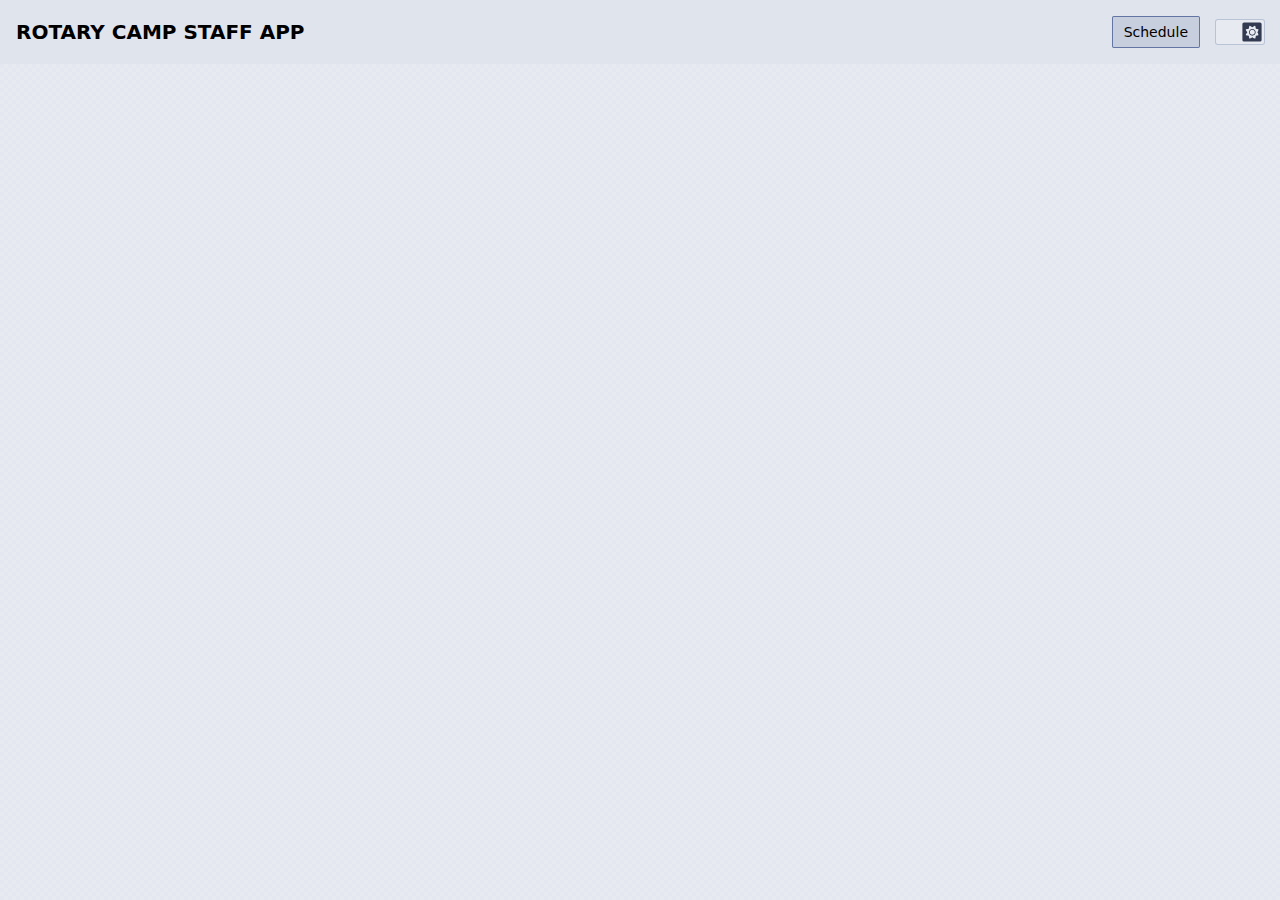
<file: index.html>
<!DOCTYPE html>
<html lang="en" class="dark">
	<head>
		<meta charset="utf-8" />
		<link rel="icon" href="./favicon.png" />
		<meta name="viewport" content="width=device-width" />
		
		<link href="./_app/immutable/assets/0.1T6KdQ0Q.css" rel="stylesheet">
		<link href="./_app/immutable/assets/ProgressBar.Cirlo5Z8.css" rel="stylesheet">
		<link rel="modulepreload" href="./_app/immutable/entry/start.pdQfcdL1.js">
		<link rel="modulepreload" href="./_app/immutable/chunks/entry.CZhhvCtE.js">
		<link rel="modulepreload" href="./_app/immutable/chunks/scheduler.BeDnjf_d.js">
		<link rel="modulepreload" href="./_app/immutable/chunks/index.CerBvGJL.js">
		<link rel="modulepreload" href="./_app/immutable/entry/app.DRtqNPu5.js">
		<link rel="modulepreload" href="./_app/immutable/chunks/index.B59WsEo6.js">
		<link rel="modulepreload" href="./_app/immutable/nodes/0.ZxxBocr2.js">
		<link rel="modulepreload" href="./_app/immutable/chunks/ProgressBar.svelte_svelte_type_style_lang.DkUisGj5.js">
		<link rel="modulepreload" href="./_app/immutable/nodes/2.DjD6LY6z.js"><!-- HEAD_svelte-gewkj4_START --><!-- HTML_TAG_START --><script nonce="%sveltekit.nonce%">(function setInitialClassState() {
  const elemHtmlClasses = document.documentElement.classList;
  const condLocalStorageUserPrefs = localStorage.getItem("modeUserPrefers") === "false";
  const condLocalStorageUserPrefsExists = !("modeUserPrefers" in localStorage);
  const condMatchMedia = window.matchMedia("(prefers-color-scheme: dark)").matches;
  if (condLocalStorageUserPrefs || condLocalStorageUserPrefsExists && condMatchMedia) {
    elemHtmlClasses.add("dark");
  } else {
    elemHtmlClasses.remove("dark");
  }
})();</script><!-- HTML_TAG_END --><!-- HEAD_svelte-gewkj4_END -->
	</head>
	<body data-sveltekit-preload-data="hover" data-theme="hamlindigo">
		<div style="display: contents" class="h-full overflow-hidden">     <div id="appShell" class="w-full h-full flex flex-col overflow-hidden " data-testid="app-shell"> <header id="shell-header" class="flex-none z-10"> <div class="app-bar flex flex-col bg-surface-100-800-token  space-y-4 p-4  " data-testid="app-bar" role="toolbar" aria-label="" aria-labelledby=""> <div class="app-bar-row-main grid items-center grid-cols-[auto_1fr_auto] gap-4 "> <div class="app-bar-slot-lead flex-none flex justify-between items-center "><strong class="text-xl uppercase">Rotary Camp Staff App</strong></div>  <div class="app-bar-slot-default flex-auto "></div>  <div class="app-bar-slot-trail flex-none flex items-center space-x-4 "> <a class="btn btn-sm variant-ghost-surface" href="/schedule" rel="noreferrer" data-svelte-h="svelte-v0nomi">Schedule</a>  <div class="lightswitch-track cursor-pointer transition-all duration-[200ms] w-12 h-6 ring-[1px] ring-surface-500/30 rounded-token bg-surface-900 " role="switch" aria-label="Light Switch" aria-checked="false" title="Toggle light or dark mode." tabindex="0"> <div class="lightswitch-thumb aspect-square scale-[0.8] flex justify-center items-center transition-all duration-[200ms] h-6 rounded-token bg-surface-50 "> <svg class="lightswitch-icon w-[70%] aspect-square fill-surface-900" xmlns="http://www.w3.org/2000/svg" viewBox="0 0 512 512"><path d="M223.5 32C100 32 0 132.3 0 256S100 480 223.5 480c60.6 0 115.5-24.2 155.8-63.4c5-4.9 6.3-12.5 3.1-18.7s-10.1-9.7-17-8.5c-9.8 1.7-19.8 2.6-30.1 2.6c-96.9 0-175.5-78.8-175.5-176c0-65.8 36-123.1 89.3-153.3c6.1-3.5 9.2-10.5 7.7-17.3s-7.3-11.9-14.3-12.5c-6.3-.5-12.6-.8-19-.8z"></path></svg></div></div> </div></div>  </div> </header>  <div class="flex-auto w-full h-full flex overflow-hidden">   <div id="page" class=" flex-1 overflow-x-hidden flex flex-col" style="scrollbar-gutter: auto;">   <main id="page-content" class="flex-auto ">   </main>  </div>  </div>  </div> 
			
			<script>
				{
					__sveltekit_163162m = {
						base: new URL(".", location).pathname.slice(0, -1)
					};

					const element = document.currentScript.parentElement;

					const data = [null,null];

					Promise.all([
						import("./_app/immutable/entry/start.pdQfcdL1.js"),
						import("./_app/immutable/entry/app.DRtqNPu5.js")
					]).then(([kit, app]) => {
						kit.start(app, element, {
							node_ids: [0, 2],
							data,
							form: null,
							error: null
						});
					});
				}
			</script>
		</div>
	</body>
</html>
</file>
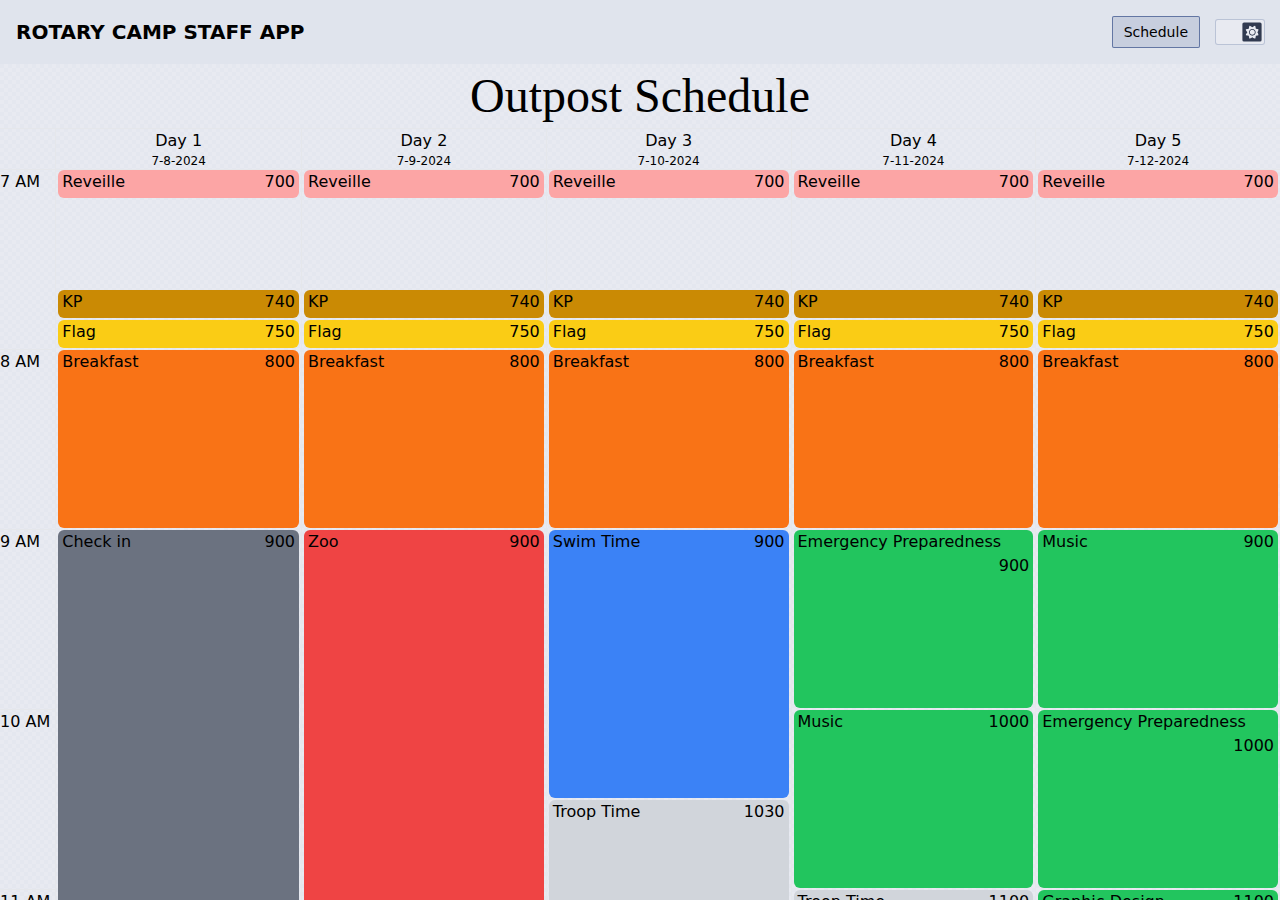
<file: schedule.html>
<!DOCTYPE html>
<html lang="en" class="dark">
	<head>
		<meta charset="utf-8" />
		<link rel="icon" href="./favicon.png" />
		<meta name="viewport" content="width=device-width" />
		
		<link href="./_app/immutable/assets/0.1T6KdQ0Q.css" rel="stylesheet">
		<link href="./_app/immutable/assets/ProgressBar.Cirlo5Z8.css" rel="stylesheet">
		<link rel="modulepreload" href="./_app/immutable/entry/start.pdQfcdL1.js">
		<link rel="modulepreload" href="./_app/immutable/chunks/entry.CZhhvCtE.js">
		<link rel="modulepreload" href="./_app/immutable/chunks/scheduler.BeDnjf_d.js">
		<link rel="modulepreload" href="./_app/immutable/chunks/index.CerBvGJL.js">
		<link rel="modulepreload" href="./_app/immutable/entry/app.DRtqNPu5.js">
		<link rel="modulepreload" href="./_app/immutable/chunks/index.B59WsEo6.js">
		<link rel="modulepreload" href="./_app/immutable/nodes/0.ZxxBocr2.js">
		<link rel="modulepreload" href="./_app/immutable/chunks/ProgressBar.svelte_svelte_type_style_lang.DkUisGj5.js">
		<link rel="modulepreload" href="./_app/immutable/nodes/3.UGZ97RRS.js"><!-- HEAD_svelte-gewkj4_START --><!-- HTML_TAG_START --><script nonce="%sveltekit.nonce%">(function setInitialClassState() {
  const elemHtmlClasses = document.documentElement.classList;
  const condLocalStorageUserPrefs = localStorage.getItem("modeUserPrefers") === "false";
  const condLocalStorageUserPrefsExists = !("modeUserPrefers" in localStorage);
  const condMatchMedia = window.matchMedia("(prefers-color-scheme: dark)").matches;
  if (condLocalStorageUserPrefs || condLocalStorageUserPrefsExists && condMatchMedia) {
    elemHtmlClasses.add("dark");
  } else {
    elemHtmlClasses.remove("dark");
  }
})();</script><!-- HTML_TAG_END --><!-- HEAD_svelte-gewkj4_END -->
	</head>
	<body data-sveltekit-preload-data="hover" data-theme="hamlindigo">
		<div style="display: contents" class="h-full overflow-hidden">     <div id="appShell" class="w-full h-full flex flex-col overflow-hidden " data-testid="app-shell"> <header id="shell-header" class="flex-none z-10"> <div class="app-bar flex flex-col bg-surface-100-800-token  space-y-4 p-4  " data-testid="app-bar" role="toolbar" aria-label="" aria-labelledby=""> <div class="app-bar-row-main grid items-center grid-cols-[auto_1fr_auto] gap-4 "> <div class="app-bar-slot-lead flex-none flex justify-between items-center "><strong class="text-xl uppercase">Rotary Camp Staff App</strong></div>  <div class="app-bar-slot-default flex-auto "></div>  <div class="app-bar-slot-trail flex-none flex items-center space-x-4 "> <a class="btn btn-sm variant-ghost-surface" href="/schedule" rel="noreferrer" data-svelte-h="svelte-v0nomi">Schedule</a>  <div class="lightswitch-track cursor-pointer transition-all duration-[200ms] w-12 h-6 ring-[1px] ring-surface-500/30 rounded-token bg-surface-900 " role="switch" aria-label="Light Switch" aria-checked="false" title="Toggle light or dark mode." tabindex="0"> <div class="lightswitch-thumb aspect-square scale-[0.8] flex justify-center items-center transition-all duration-[200ms] h-6 rounded-token bg-surface-50 "> <svg class="lightswitch-icon w-[70%] aspect-square fill-surface-900" xmlns="http://www.w3.org/2000/svg" viewBox="0 0 512 512"><path d="M223.5 32C100 32 0 132.3 0 256S100 480 223.5 480c60.6 0 115.5-24.2 155.8-63.4c5-4.9 6.3-12.5 3.1-18.7s-10.1-9.7-17-8.5c-9.8 1.7-19.8 2.6-30.1 2.6c-96.9 0-175.5-78.8-175.5-176c0-65.8 36-123.1 89.3-153.3c6.1-3.5 9.2-10.5 7.7-17.3s-7.3-11.9-14.3-12.5c-6.3-.5-12.6-.8-19-.8z"></path></svg></div></div> </div></div>  </div> </header>  <div class="flex-auto w-full h-full flex overflow-hidden">   <div id="page" class=" flex-1 overflow-x-hidden flex flex-col" style="scrollbar-gutter: auto;">   <main id="page-content" class="flex-auto ">  <div class="text-center h1 my-2" data-svelte-h="svelte-9dw435">Outpost Schedule</div> <div class="grid divide-x border-t" style="grid-template-columns: auto 1fr;"><div data-svelte-h="svelte-1cdj6ul"><div class="leading-10"> </div>  <div class="grid" style="grid-template-rows: repeat(192, 15px);"><div class="border-t">7 AM</div> <div> </div> <div> </div> <div> </div> <div> </div> <div> </div> <div> </div> <div> </div> <div> </div> <div> </div> <div> </div> <div> </div> <div class="border-t">8 AM</div> <div> </div> <div> </div> <div> </div> <div> </div> <div> </div> <div> </div> <div> </div> <div> </div> <div> </div> <div> </div> <div> </div> <div class="border-t">9 AM</div> <div> </div> <div> </div> <div> </div> <div> </div> <div> </div> <div> </div> <div> </div> <div> </div> <div> </div> <div> </div> <div> </div> <div class="border-t">10 AM</div> <div> </div> <div> </div> <div> </div> <div> </div> <div> </div> <div> </div> <div> </div> <div> </div> <div> </div> <div> </div> <div> </div> <div class="border-t">11 AM </div> <div> </div> <div> </div> <div> </div> <div> </div> <div> </div> <div> </div> <div> </div> <div> </div> <div> </div> <div> </div> <div> </div> <div class="border-t">12 PM</div> <div> </div> <div> </div> <div> </div> <div> </div> <div> </div> <div> </div> <div> </div> <div> </div> <div> </div> <div> </div> <div> </div> <div class="border-t">1 PM</div> <div> </div> <div> </div> <div> </div> <div> </div> <div> </div> <div> </div> <div> </div> <div> </div> <div> </div> <div> </div> <div> </div> <div class="border-t">2 PM</div> <div> </div> <div> </div> <div> </div> <div> </div> <div> </div> <div> </div> <div> </div> <div> </div> <div> </div> <div> </div> <div> </div> <div class="border-t">3 PM</div> <div> </div> <div> </div> <div> </div> <div> </div> <div> </div> <div> </div> <div> </div> <div> </div> <div> </div> <div> </div> <div> </div> <div class="border-t">4 PM</div> <div> </div> <div> </div> <div> </div> <div> </div> <div> </div> <div> </div> <div> </div> <div> </div> <div> </div> <div> </div> <div> </div> <div class="border-t">5 PM</div> <div> </div> <div> </div> <div> </div> <div> </div> <div> </div> <div> </div> <div> </div> <div> </div> <div> </div> <div> </div> <div> </div> <div class="border-t">6 PM</div> <div> </div> <div> </div> <div> </div> <div> </div> <div> </div> <div> </div> <div> </div> <div> </div> <div> </div> <div> </div> <div> </div> <div class="border-t">7 PM</div> <div> </div> <div> </div> <div> </div> <div> </div> <div> </div> <div> </div> <div> </div> <div> </div> <div> </div> <div> </div> <div> </div> <div class="border-t">8 PM</div> <div> </div> <div> </div> <div> </div> <div> </div> <div> </div> <div> </div> <div> </div> <div> </div> <div> </div> <div> </div> <div> </div> <div class="border-t">9 PM</div> <div> </div> <div> </div> <div> </div> <div> </div> <div> </div> <div> </div> <div> </div> <div> </div> <div> </div> <div> </div> <div> </div> <div class="border-t">10 PM</div> <div> </div> <div> </div> <div> </div> <div> </div> <div> </div> <div> </div> <div> </div> <div> </div> <div> </div> <div> </div> <div> </div></div></div> <div class="sm:hidden grid divide-x" style="grid-template-columns: repeat(auto-fit, minmax(150px, 1fr));"><div><div class="text-center border-b flex items-center"><div class="flex-none pl-2"><button data-svelte-h="svelte-1qod4gl"><svg xmlns="http://www.w3.org/2000/svg" fill="none" viewBox="0 0 24 24" stroke-width="1.5" stroke="currentColor" class="w-6 h-6"><path stroke-linecap="round" stroke-linejoin="round" d="M10.5 19.5 3 12m0 0 7.5-7.5M3 12h18"></path></svg></button></div> <div class="grow"><p>Day 1</p> <p class="text-xs">7-8-2024</p></div> <div class="flex-none pr-2"><button data-svelte-h="svelte-1y4qeni"><svg xmlns="http://www.w3.org/2000/svg" fill="none" viewBox="0 0 24 24" stroke-width="1.5" stroke="currentColor" class="w-6 h-6"><path stroke-linecap="round" stroke-linejoin="round" d="M13.5 4.5 21 12m0 0-7.5 7.5M21 12H3"></path></svg></button></div></div> <div class="grid" style="grid-template-rows: repeat(192, 15px);">  <div class="rounded-md mb-0.5 mx-0.5 bg-red-300" style="grid-row: 1 / 3;"><p class="float-start pl-1">Reveille</p> <p class="float-end pr-1">700</p> </div>  <div class="rounded-md mb-0.5 mx-0.5 bg-yellow-600" style="grid-row: 9 / 11;"><p class="float-start pl-1">KP</p> <p class="float-end pr-1">740</p> </div>  <div class="rounded-md mb-0.5 mx-0.5 bg-yellow-400" style="grid-row: 11 / 13;"><p class="float-start pl-1">Flag</p> <p class="float-end pr-1">750</p> </div>  <div class="rounded-md mb-0.5 mx-0.5 bg-orange-500" style="grid-row: 13 / 25;"><p class="float-start pl-1">Breakfast</p> <p class="float-end pr-1">800</p> </div>  <div class="rounded-md mb-0.5 mx-0.5 bg-gray-500" style="grid-row: 25 / 57;"><p class="float-start pl-1">Check in</p> <p class="float-end pr-1">900</p> </div>  <div class="rounded-md mb-0.5 mx-0.5 bg-yellow-600" style="grid-row: 57 / 61;"><p class="float-start pl-1">KP</p> <p class="float-end pr-1">1140</p> </div>  <div class="rounded-md mb-0.5 mx-0.5 bg-orange-500" style="grid-row: 61 / 73;"><p class="float-start pl-1">Lunch</p> <p class="float-end pr-1">1200</p> </div>  <div class="rounded-md mb-0.5 mx-0.5 bg-gray-300" style="grid-row: 73 / 91;"><p class="float-start pl-1">Troop Time</p> <p class="float-end pr-1">1300</p> </div>  <div class="rounded-md mb-0.5 mx-0.5 bg-blue-500" style="grid-row: 91 / 97;"><p class="float-start pl-1">Swim Test</p> <p class="float-end pr-1">1430</p> </div>  <div class="rounded-md mb-0.5 mx-0.5 bg-gray-300" style="grid-row: 97 / 123;"><p class="float-start pl-1">Troop Time</p> <p class="float-end pr-1">1500</p> </div>  <div class="rounded-md mb-0.5 mx-0.5 bg-yellow-600" style="grid-row: 123 / 125;"><p class="float-start pl-1">KP</p> <p class="float-end pr-1">1710</p> </div>  <div class="rounded-md mb-0.5 mx-0.5 bg-yellow-400" style="grid-row: 125 / 127;"><p class="float-start pl-1">Flag</p> <p class="float-end pr-1">1720</p> </div>  <div class="rounded-md mb-0.5 mx-0.5 bg-orange-500" style="grid-row: 127 / 133;"><p class="float-start pl-1">Dinner</p> <p class="float-end pr-1">1730</p> </div>  <div class="rounded-md mb-0.5 mx-0.5 bg-gray-300" style="grid-row: 133 / 145;"><p class="float-start pl-1">Troop Time</p> <p class="float-end pr-1">1800</p> </div>  <div class="rounded-md mb-0.5 mx-0.5 bg-red-500" style="grid-row: 145 / 157;"><p class="float-start pl-1">Opening Night Campfire</p> <p class="float-end pr-1">1900</p> </div>  <div class="rounded-md mb-0.5 mx-0.5 bg-blue-500" style="grid-row: 157 / 169;"><p class="float-start pl-1">Camp-wide Swim</p> <p class="float-end pr-1">2000</p> </div>  <div class="rounded-md mb-0.5 mx-0.5 bg-teal-500" style="grid-row: 169 / 181;"><p class="float-start pl-1">Showers</p> <p class="float-end pr-1">2100</p> </div>  <div class="rounded-md mb-0.5 mx-0.5 bg-red-300" style="grid-row: 181 / 183;"><p class="float-start pl-1">Taps</p> <p class="float-end pr-1">2200</p> </div>  <div class="rounded-md mb-0.5 mx-0.5 bg-gray-600" style="grid-row: 187 / 193;"><p class="float-start pl-1">Staff Meeting</p> <p class="float-end pr-1">2230</p> </div></div></div></div> <div class="sm:grid hidden divide-x" style="grid-template-columns: repeat(auto-fit, minmax(150px, 1fr));"><div><div class="text-center border-b"><p>Day 1</p> <p class="text-xs">7-8-2024</p></div> <div class="grid" style="grid-template-rows: repeat(192, 15px);">  <div class="rounded-md mb-0.5 mx-0.5 bg-red-300" style="grid-row: 1 / 3;"><p class="float-start pl-1">Reveille</p> <p class="float-end pr-1">700</p> </div>  <div class="rounded-md mb-0.5 mx-0.5 bg-yellow-600" style="grid-row: 9 / 11;"><p class="float-start pl-1">KP</p> <p class="float-end pr-1">740</p> </div>  <div class="rounded-md mb-0.5 mx-0.5 bg-yellow-400" style="grid-row: 11 / 13;"><p class="float-start pl-1">Flag</p> <p class="float-end pr-1">750</p> </div>  <div class="rounded-md mb-0.5 mx-0.5 bg-orange-500" style="grid-row: 13 / 25;"><p class="float-start pl-1">Breakfast</p> <p class="float-end pr-1">800</p> </div>  <div class="rounded-md mb-0.5 mx-0.5 bg-gray-500" style="grid-row: 25 / 57;"><p class="float-start pl-1">Check in</p> <p class="float-end pr-1">900</p> </div>  <div class="rounded-md mb-0.5 mx-0.5 bg-yellow-600" style="grid-row: 57 / 61;"><p class="float-start pl-1">KP</p> <p class="float-end pr-1">1140</p> </div>  <div class="rounded-md mb-0.5 mx-0.5 bg-orange-500" style="grid-row: 61 / 73;"><p class="float-start pl-1">Lunch</p> <p class="float-end pr-1">1200</p> </div>  <div class="rounded-md mb-0.5 mx-0.5 bg-gray-300" style="grid-row: 73 / 91;"><p class="float-start pl-1">Troop Time</p> <p class="float-end pr-1">1300</p> </div>  <div class="rounded-md mb-0.5 mx-0.5 bg-blue-500" style="grid-row: 91 / 97;"><p class="float-start pl-1">Swim Test</p> <p class="float-end pr-1">1430</p> </div>  <div class="rounded-md mb-0.5 mx-0.5 bg-gray-300" style="grid-row: 97 / 123;"><p class="float-start pl-1">Troop Time</p> <p class="float-end pr-1">1500</p> </div>  <div class="rounded-md mb-0.5 mx-0.5 bg-yellow-600" style="grid-row: 123 / 125;"><p class="float-start pl-1">KP</p> <p class="float-end pr-1">1710</p> </div>  <div class="rounded-md mb-0.5 mx-0.5 bg-yellow-400" style="grid-row: 125 / 127;"><p class="float-start pl-1">Flag</p> <p class="float-end pr-1">1720</p> </div>  <div class="rounded-md mb-0.5 mx-0.5 bg-orange-500" style="grid-row: 127 / 133;"><p class="float-start pl-1">Dinner</p> <p class="float-end pr-1">1730</p> </div>  <div class="rounded-md mb-0.5 mx-0.5 bg-gray-300" style="grid-row: 133 / 145;"><p class="float-start pl-1">Troop Time</p> <p class="float-end pr-1">1800</p> </div>  <div class="rounded-md mb-0.5 mx-0.5 bg-red-500" style="grid-row: 145 / 157;"><p class="float-start pl-1">Opening Night Campfire</p> <p class="float-end pr-1">1900</p> </div>  <div class="rounded-md mb-0.5 mx-0.5 bg-blue-500" style="grid-row: 157 / 169;"><p class="float-start pl-1">Camp-wide Swim</p> <p class="float-end pr-1">2000</p> </div>  <div class="rounded-md mb-0.5 mx-0.5 bg-teal-500" style="grid-row: 169 / 181;"><p class="float-start pl-1">Showers</p> <p class="float-end pr-1">2100</p> </div>  <div class="rounded-md mb-0.5 mx-0.5 bg-red-300" style="grid-row: 181 / 183;"><p class="float-start pl-1">Taps</p> <p class="float-end pr-1">2200</p> </div>  <div class="rounded-md mb-0.5 mx-0.5 bg-gray-600" style="grid-row: 187 / 193;"><p class="float-start pl-1">Staff Meeting</p> <p class="float-end pr-1">2230</p> </div></div> </div><div><div class="text-center border-b"><p>Day 2</p> <p class="text-xs">7-9-2024</p></div> <div class="grid" style="grid-template-rows: repeat(192, 15px);">  <div class="rounded-md mb-0.5 mx-0.5 bg-red-300" style="grid-row: 1 / 3;"><p class="float-start pl-1">Reveille</p> <p class="float-end pr-1">700</p> </div>  <div class="rounded-md mb-0.5 mx-0.5 bg-yellow-600" style="grid-row: 9 / 11;"><p class="float-start pl-1">KP</p> <p class="float-end pr-1">740</p> </div>  <div class="rounded-md mb-0.5 mx-0.5 bg-yellow-400" style="grid-row: 11 / 13;"><p class="float-start pl-1">Flag</p> <p class="float-end pr-1">750</p> </div>  <div class="rounded-md mb-0.5 mx-0.5 bg-orange-500" style="grid-row: 13 / 25;"><p class="float-start pl-1">Breakfast</p> <p class="float-end pr-1">800</p> </div>  <div class="rounded-md mb-0.5 mx-0.5 bg-red-500" style="grid-row: 25 / 109;"><p class="float-start pl-1">Zoo</p> <p class="float-end pr-1">900</p> </div>  <div class="rounded-md mb-0.5 mx-0.5 bg-gray-300" style="grid-row: 109 / 123;"><p class="float-start pl-1">Troop Time</p> <p class="float-end pr-1">1600</p> </div>  <div class="rounded-md mb-0.5 mx-0.5 bg-yellow-600" style="grid-row: 123 / 125;"><p class="float-start pl-1">KP</p> <p class="float-end pr-1">1710</p> </div>  <div class="rounded-md mb-0.5 mx-0.5 bg-yellow-400" style="grid-row: 125 / 127;"><p class="float-start pl-1">Flag</p> <p class="float-end pr-1">1720</p> </div>  <div class="rounded-md mb-0.5 mx-0.5 bg-orange-500" style="grid-row: 127 / 133;"><p class="float-start pl-1">Dinner</p> <p class="float-end pr-1">1730</p> </div>  <div class="rounded-md mb-0.5 mx-0.5 bg-blue-500" style="grid-row: 133 / 157;"><p class="float-start pl-1">Pool Party</p> <p class="float-end pr-1">1800</p> </div>  <div class="rounded-md mb-0.5 mx-0.5 bg-teal-500" style="grid-row: 169 / 181;"><p class="float-start pl-1">Showers</p> <p class="float-end pr-1">2100</p> </div>  <div class="rounded-md mb-0.5 mx-0.5 bg-red-300" style="grid-row: 181 / 183;"><p class="float-start pl-1">Taps</p> <p class="float-end pr-1">2200</p> </div>  <div class="rounded-md mb-0.5 mx-0.5 bg-gray-600" style="grid-row: 187 / 193;"><p class="float-start pl-1">Staff Meeting</p> <p class="float-end pr-1">2230</p> </div></div> </div><div><div class="text-center border-b"><p>Day 3</p> <p class="text-xs">7-10-2024</p></div> <div class="grid" style="grid-template-rows: repeat(192, 15px);">  <div class="rounded-md mb-0.5 mx-0.5 bg-red-300" style="grid-row: 1 / 3;"><p class="float-start pl-1">Reveille</p> <p class="float-end pr-1">700</p> </div>  <div class="rounded-md mb-0.5 mx-0.5 bg-yellow-600" style="grid-row: 9 / 11;"><p class="float-start pl-1">KP</p> <p class="float-end pr-1">740</p> </div>  <div class="rounded-md mb-0.5 mx-0.5 bg-yellow-400" style="grid-row: 11 / 13;"><p class="float-start pl-1">Flag</p> <p class="float-end pr-1">750</p> </div>  <div class="rounded-md mb-0.5 mx-0.5 bg-orange-500" style="grid-row: 13 / 25;"><p class="float-start pl-1">Breakfast</p> <p class="float-end pr-1">800</p> </div>  <div class="rounded-md mb-0.5 mx-0.5 bg-blue-500" style="grid-row: 25 / 43;"><p class="float-start pl-1">Swim Time</p> <p class="float-end pr-1">900</p> </div>  <div class="rounded-md mb-0.5 mx-0.5 bg-gray-300" style="grid-row: 43 / 57;"><p class="float-start pl-1">Troop Time</p> <p class="float-end pr-1">1030</p> </div>  <div class="rounded-md mb-0.5 mx-0.5 bg-yellow-600" style="grid-row: 57 / 61;"><p class="float-start pl-1">KP</p> <p class="float-end pr-1">1140</p> </div>  <div class="rounded-md mb-0.5 mx-0.5 bg-orange-500" style="grid-row: 61 / 73;"><p class="float-start pl-1">Lunch</p> <p class="float-end pr-1">1200</p> </div>  <div class="rounded-md mb-0.5 mx-0.5 bg-green-500" style="grid-row: 73 / 85;"><p class="float-start pl-1">Emergency Preparedness</p> <p class="float-end pr-1">1300</p> </div>  <div class="rounded-md mb-0.5 mx-0.5 bg-green-500" style="grid-row: 85 / 97;"><p class="float-start pl-1">Music</p> <p class="float-end pr-1">1400</p> </div>  <div class="rounded-md mb-0.5 mx-0.5 bg-green-500" style="grid-row: 97 / 109;"><p class="float-start pl-1">Graphic Design</p> <p class="float-end pr-1">1500</p> </div>  <div class="rounded-md mb-0.5 mx-0.5 bg-yellow-600" style="grid-row: 123 / 125;"><p class="float-start pl-1">KP</p> <p class="float-end pr-1">1710</p> </div>  <div class="rounded-md mb-0.5 mx-0.5 bg-yellow-400" style="grid-row: 125 / 127;"><p class="float-start pl-1">Flag</p> <p class="float-end pr-1">1720</p> </div>  <div class="rounded-md mb-0.5 mx-0.5 bg-orange-500" style="grid-row: 127 / 133;"><p class="float-start pl-1">Dinner</p> <p class="float-end pr-1">1730</p> </div>  <div class="rounded-md mb-0.5 mx-0.5 bg-red-500" style="grid-row: 133 / 145;"><p class="float-start pl-1">Bingo</p> <p class="float-end pr-1">1800</p> </div>  <div class="rounded-md mb-0.5 mx-0.5 bg-red-500" style="grid-row: 145 / 169;"><p class="float-start pl-1">Movie Night</p> <p class="float-end pr-1">1900</p> </div>  <div class="rounded-md mb-0.5 mx-0.5 bg-teal-500" style="grid-row: 169 / 181;"><p class="float-start pl-1">Showers</p> <p class="float-end pr-1">2100</p> </div>  <div class="rounded-md mb-0.5 mx-0.5 bg-red-300" style="grid-row: 181 / 183;"><p class="float-start pl-1">Taps</p> <p class="float-end pr-1">2200</p> </div>  <div class="rounded-md mb-0.5 mx-0.5 bg-gray-600" style="grid-row: 187 / 193;"><p class="float-start pl-1">Staff Meeting</p> <p class="float-end pr-1">2230</p> </div></div> </div><div><div class="text-center border-b"><p>Day 4</p> <p class="text-xs">7-11-2024</p></div> <div class="grid" style="grid-template-rows: repeat(192, 15px);">  <div class="rounded-md mb-0.5 mx-0.5 bg-red-300" style="grid-row: 1 / 3;"><p class="float-start pl-1">Reveille</p> <p class="float-end pr-1">700</p> </div>  <div class="rounded-md mb-0.5 mx-0.5 bg-yellow-600" style="grid-row: 9 / 11;"><p class="float-start pl-1">KP</p> <p class="float-end pr-1">740</p> </div>  <div class="rounded-md mb-0.5 mx-0.5 bg-yellow-400" style="grid-row: 11 / 13;"><p class="float-start pl-1">Flag</p> <p class="float-end pr-1">750</p> </div>  <div class="rounded-md mb-0.5 mx-0.5 bg-orange-500" style="grid-row: 13 / 25;"><p class="float-start pl-1">Breakfast</p> <p class="float-end pr-1">800</p> </div>  <div class="rounded-md mb-0.5 mx-0.5 bg-green-500" style="grid-row: 25 / 37;"><p class="float-start pl-1">Emergency Preparedness</p> <p class="float-end pr-1">900</p> </div>  <div class="rounded-md mb-0.5 mx-0.5 bg-green-500" style="grid-row: 37 / 49;"><p class="float-start pl-1">Music</p> <p class="float-end pr-1">1000</p> </div>  <div class="rounded-md mb-0.5 mx-0.5 bg-gray-300" style="grid-row: 49 / 57;"><p class="float-start pl-1">Troop Time</p> <p class="float-end pr-1">1100</p> </div>  <div class="rounded-md mb-0.5 mx-0.5 bg-yellow-600" style="grid-row: 57 / 61;"><p class="float-start pl-1">KP</p> <p class="float-end pr-1">1140</p> </div>  <div class="rounded-md mb-0.5 mx-0.5 bg-orange-500" style="grid-row: 61 / 73;"><p class="float-start pl-1">Lunch</p> <p class="float-end pr-1">1200</p> </div>  <div class="rounded-md mb-0.5 mx-0.5 bg-blue-500" style="grid-row: 73 / 91;"><p class="float-start pl-1">Swim Time</p> <p class="float-end pr-1">1300</p> </div>  <div class="rounded-md mb-0.5 mx-0.5 bg-green-500" style="grid-row: 97 / 109;"><p class="float-start pl-1">Graphic Design</p> <p class="float-end pr-1">1500</p> </div>  <div class="rounded-md mb-0.5 mx-0.5 bg-gray-300" style="grid-row: 109 / 125;"><p class="float-start pl-1">Troop Time</p> <p class="float-end pr-1">1600</p> </div>  <div class="rounded-md mb-0.5 mx-0.5 bg-yellow-400" style="grid-row: 125 / 127;"><p class="float-start pl-1">Flag</p> <p class="float-end pr-1">1720</p> </div>  <div class="rounded-md mb-0.5 mx-0.5 bg-red-500" style="grid-row: 127 / 157;"><p class="float-start pl-1">Theme Night (with cookout)</p> <p class="float-end pr-1">1730</p> </div>  <div class="rounded-md mb-0.5 mx-0.5 bg-teal-500" style="grid-row: 169 / 181;"><p class="float-start pl-1">Showers</p> <p class="float-end pr-1">2100</p> </div>  <div class="rounded-md mb-0.5 mx-0.5 bg-red-300" style="grid-row: 181 / 183;"><p class="float-start pl-1">Taps</p> <p class="float-end pr-1">2200</p> </div>  <div class="rounded-md mb-0.5 mx-0.5 bg-gray-600" style="grid-row: 187 / 193;"><p class="float-start pl-1">Staff Meeting</p> <p class="float-end pr-1">2230</p> </div></div> </div><div><div class="text-center border-b"><p>Day 5</p> <p class="text-xs">7-12-2024</p></div> <div class="grid" style="grid-template-rows: repeat(192, 15px);">  <div class="rounded-md mb-0.5 mx-0.5 bg-red-300" style="grid-row: 1 / 3;"><p class="float-start pl-1">Reveille</p> <p class="float-end pr-1">700</p> </div>  <div class="rounded-md mb-0.5 mx-0.5 bg-yellow-600" style="grid-row: 9 / 11;"><p class="float-start pl-1">KP</p> <p class="float-end pr-1">740</p> </div>  <div class="rounded-md mb-0.5 mx-0.5 bg-yellow-400" style="grid-row: 11 / 13;"><p class="float-start pl-1">Flag</p> <p class="float-end pr-1">750</p> </div>  <div class="rounded-md mb-0.5 mx-0.5 bg-orange-500" style="grid-row: 13 / 25;"><p class="float-start pl-1">Breakfast</p> <p class="float-end pr-1">800</p> </div>  <div class="rounded-md mb-0.5 mx-0.5 bg-green-500" style="grid-row: 25 / 37;"><p class="float-start pl-1">Music</p> <p class="float-end pr-1">900</p> </div>  <div class="rounded-md mb-0.5 mx-0.5 bg-green-500" style="grid-row: 37 / 49;"><p class="float-start pl-1">Emergency Preparedness</p> <p class="float-end pr-1">1000</p> </div>  <div class="rounded-md mb-0.5 mx-0.5 bg-green-500" style="grid-row: 49 / 57;"><p class="float-start pl-1">Graphic Design</p> <p class="float-end pr-1">1100</p> </div>  <div class="rounded-md mb-0.5 mx-0.5 bg-yellow-600" style="grid-row: 57 / 61;"><p class="float-start pl-1">KP</p> <p class="float-end pr-1">1140</p> </div>  <div class="rounded-md mb-0.5 mx-0.5 bg-orange-500" style="grid-row: 61 / 73;"><p class="float-start pl-1">Lunch</p> <p class="float-end pr-1">1200</p> </div>  <div class="rounded-md mb-0.5 mx-0.5 bg-blue-500" style="grid-row: 73 / 91;"><p class="float-start pl-1">Swim Time</p> <p class="float-end pr-1">1300</p> </div>  <div class="rounded-md mb-0.5 mx-0.5 bg-gray-300" style="grid-row: 91 / 115;"><p class="float-start pl-1">Troop Time</p> <p class="float-end pr-1">1430</p> </div>  <div class="rounded-md mb-0.5 mx-0.5 bg-red-500" style="grid-row: 115 / 127;"><p class="float-start pl-1">Closing Night Campfire</p> <p class="float-end pr-1">1630</p> </div>  <div class="rounded-md mb-0.5 mx-0.5 bg-gray-600" style="grid-row: 127 / 169;"><p class="float-start pl-1">Camp Clean-up &amp; Staff Meeting</p> <p class="float-end pr-1">1730</p> </div>  <div class="rounded-md mb-0.5 mx-0.5 bg-gray-600" style="grid-row: 169 / 172;"><p class="float-start pl-1">Staff Checkout</p> <p class="float-end pr-1">2100</p> </div></div> </div>   </div></div></main>  </div>  </div>  </div> 
			
			<script>
				{
					__sveltekit_163162m = {
						base: new URL(".", location).pathname.slice(0, -1)
					};

					const element = document.currentScript.parentElement;

					const data = [null,{"type":"data","data":{schedule:{days:[{day:1,date:"7-8-2024",events:[{title:"Reveille",type:"BED",startTime:"700",endTime:"710"},{title:"KP",type:"KP",location:"Dining Hall",description:"",startTime:"740",endTime:"750"},{title:"Flag",type:"FLAG",location:"Main Flag Pole",description:"",startTime:"750",endTime:"800"},{title:"Breakfast",type:"FOOD",location:"Dining Hall",description:"",startTime:"800",endTime:"900"},{title:"Check in",type:"GEN",startTime:"900",endTime:"1140"},{title:"KP",type:"KP",location:"Dining Hall",description:"",startTime:"1140",endTime:"1200"},{title:"Lunch",type:"FOOD",location:"Dining Hall",description:"",startTime:"1200",endTime:"1300"},{title:"Troop Time",type:"TROOP",location:"Check with Scoutmaster",description:"",startTime:"1300",endTime:"1430"},{title:"Swim Test",type:"POOL",location:"Pool",description:"",startTime:"1430",endTime:"1500"},{title:"Troop Time",type:"TROOP",location:"Check with Scoutmaster",description:"",startTime:"1500",endTime:"1710"},{title:"KP",type:"KP",location:"Dining Hall",description:"",startTime:"1710",endTime:"1720"},{title:"Flag",type:"FLAG",location:"Main Flag Pole",description:"",startTime:"1720",endTime:"1730"},{title:"Dinner",type:"FOOD",location:"Dining Hall",description:"",startTime:"1730",endTime:"1800"},{title:"Troop Time",type:"TROOP",location:"Check with Scoutmaster",description:"",startTime:"1800",endTime:"1900"},{title:"Opening Night Campfire",type:"PROGRAM",location:"Upper Campfire Ring",description:"",startTime:"1900",endTime:"2000"},{title:"Camp-wide Swim",type:"POOL",location:"Pool",description:"",startTime:"2000",endTime:"2100"},{title:"Showers",type:"SHOWERS",location:"Shower House",description:"",startTime:"2100",endTime:"2200"},{title:"Taps",type:"BED",startTime:"2200",endTime:"2210"},{title:"Staff Meeting",type:"STAFF",startTime:"2230",endTime:"2300"}]},{day:2,date:"7-9-2024",events:[{title:"Reveille",type:"BED",startTime:"700",endTime:"710"},{title:"KP",type:"KP",startTime:"740",endTime:"750"},{title:"Flag",type:"FLAG",startTime:"750",endTime:"800"},{title:"Breakfast",type:"FOOD",startTime:"800",endTime:"900"},{title:"Zoo",type:"PROGRAM",startTime:"900",endTime:"1600"},{title:"Troop Time",type:"TROOP",startTime:"1600",endTime:"1710"},{title:"KP",type:"KP",startTime:"1710",endTime:"1720"},{title:"Flag",type:"FLAG",startTime:"1720",endTime:"1730"},{title:"Dinner",type:"FOOD",startTime:"1730",endTime:"1800"},{title:"Pool Party",type:"POOL",startTime:"1800",endTime:"2000"},{title:"Showers",type:"SHOWERS",startTime:"2100",endTime:"2200"},{title:"Taps",type:"BED",startTime:"2200",endTime:"2210"},{title:"Staff Meeting",type:"STAFF",startTime:"2230",endTime:"2300"}]},{day:3,date:"7-10-2024",events:[{title:"Reveille",type:"BED",startTime:"700",endTime:"710"},{title:"KP",type:"KP",startTime:"740",endTime:"750"},{title:"Flag",type:"FLAG",startTime:"750",endTime:"800"},{title:"Breakfast",type:"FOOD",startTime:"800",endTime:"900"},{title:"Swim Time",type:"POOL",startTime:"900",endTime:"1030"},{title:"Troop Time",type:"TROOP",startTime:"1030",endTime:"1140"},{title:"KP",type:"KP",startTime:"1140",endTime:"1200"},{title:"Lunch",type:"FOOD",startTime:"1200",endTime:"1300"},{title:"Emergency Preparedness",type:"MB",startTime:"1300",endTime:"1400"},{title:"Music",type:"MB",startTime:"1400",endTime:"1500"},{title:"Graphic Design",type:"MB",startTime:"1500",endTime:"1600"},{title:"KP",type:"KP",startTime:"1710",endTime:"1720"},{title:"Flag",type:"FLAG",startTime:"1720",endTime:"1730"},{title:"Dinner",type:"FOOD",startTime:"1730",endTime:"1800"},{title:"Bingo",type:"PROGRAM",startTime:"1800",endTime:"1900"},{title:"Movie Night",type:"PROGRAM",startTime:"1900",endTime:"2100"},{title:"Showers",type:"SHOWERS",startTime:"2100",endTime:"2200"},{title:"Taps",type:"BED",startTime:"2200",endTime:"2210"},{title:"Staff Meeting",type:"STAFF",startTime:"2230",endTime:"2300"}]},{day:4,date:"7-11-2024",events:[{title:"Reveille",type:"BED",startTime:"700",endTime:"710"},{title:"KP",type:"KP",startTime:"740",endTime:"750"},{title:"Flag",type:"FLAG",startTime:"750",endTime:"800"},{title:"Breakfast",type:"FOOD",startTime:"800",endTime:"900"},{title:"Emergency Preparedness",type:"MB",startTime:"900",endTime:"1000"},{title:"Music",type:"MB",startTime:"1000",endTime:"1100"},{title:"Troop Time",type:"TROOP",startTime:"1100",endTime:"1140"},{title:"KP",type:"KP",startTime:"1140",endTime:"1200"},{title:"Lunch",type:"FOOD",startTime:"1200",endTime:"1300"},{title:"Swim Time",type:"POOL",startTime:"1300",endTime:"1430"},{title:"Graphic Design",type:"MB",startTime:"1500",endTime:"1600"},{title:"Troop Time",type:"TROOP",startTime:"1600",endTime:"1720"},{title:"Flag",type:"FLAG",startTime:"1720",endTime:"1730"},{title:"Theme Night (with cookout)",type:"PROGRAM",startTime:"1730",endTime:"2000"},{title:"Showers",type:"SHOWERS",startTime:"2100",endTime:"2200"},{title:"Taps",type:"BED",startTime:"2200",endTime:"2210"},{title:"Staff Meeting",type:"STAFF",startTime:"2230",endTime:"2300"}]},{day:5,date:"7-12-2024",events:[{title:"Reveille",type:"BED",startTime:"700",endTime:"710"},{title:"KP",type:"KP",startTime:"740",endTime:"750"},{title:"Flag",type:"FLAG",startTime:"750",endTime:"800"},{title:"Breakfast",type:"FOOD",startTime:"800",endTime:"900"},{title:"Music",type:"MB",startTime:"900",endTime:"1000"},{title:"Emergency Preparedness",type:"MB",startTime:"1000",endTime:"1100"},{title:"Graphic Design",type:"MB",startTime:"1100",endTime:"1140"},{title:"KP",type:"KP",startTime:"1140",endTime:"1200"},{title:"Lunch",type:"FOOD",startTime:"1200",endTime:"1300"},{title:"Swim Time",type:"POOL",startTime:"1300",endTime:"1430"},{title:"Troop Time",type:"TROOP",startTime:"1430",endTime:"1630"},{title:"Closing Night Campfire",type:"PROGRAM",startTime:"1630",endTime:"1730"},{title:"Camp Clean-up & Staff Meeting",type:"STAFF",startTime:"1730",endTime:"2100"},{title:"Staff Checkout",type:"STAFF",startTime:"2100",endTime:"2115"}]}]}},"uses":{}}];

					Promise.all([
						import("./_app/immutable/entry/start.pdQfcdL1.js"),
						import("./_app/immutable/entry/app.DRtqNPu5.js")
					]).then(([kit, app]) => {
						kit.start(app, element, {
							node_ids: [0, 3],
							data,
							form: null,
							error: null
						});
					});
				}
			</script>
		</div>
	</body>
</html>
</file>
<file: _app/immutable/assets/0.1T6KdQ0Q.css>
*,:before,:after{box-sizing:border-box;border-width:0;border-style:solid;border-color:#e5e7eb}:before,:after{--tw-content: ""}html,:host{line-height:1.5;-webkit-text-size-adjust:100%;-moz-tab-size:4;-o-tab-size:4;tab-size:4;font-family:ui-sans-serif,system-ui,sans-serif,"Apple Color Emoji","Segoe UI Emoji",Segoe UI Symbol,"Noto Color Emoji";font-feature-settings:normal;font-variation-settings:normal;-webkit-tap-highlight-color:transparent}body{margin:0;line-height:inherit}h1{font-size:inherit;font-weight:inherit}a{color:inherit;text-decoration:inherit}b,strong{font-weight:bolder}code{font-family:ui-monospace,SFMono-Regular,Menlo,Monaco,Consolas,Liberation Mono,Courier New,monospace;font-feature-settings:normal;font-variation-settings:normal;font-size:1em}button,input,select{font-family:inherit;font-feature-settings:inherit;font-variation-settings:inherit;font-size:100%;font-weight:inherit;line-height:inherit;color:inherit;margin:0;padding:0}button,select{text-transform:none}button,[type=button],[type=reset],[type=submit]{-webkit-appearance:button;background-color:transparent;background-image:none}:-moz-focusring{outline:auto}:-moz-ui-invalid{box-shadow:none}::-webkit-inner-spin-button,::-webkit-outer-spin-button{height:auto}[type=search]{-webkit-appearance:textfield;outline-offset:-2px}::-webkit-search-decoration{-webkit-appearance:none}::-webkit-file-upload-button{-webkit-appearance:button;font:inherit}h1,p{margin:0}dialog{padding:0}input::-moz-placeholder{opacity:1;color:#9ca3af}input::placeholder{opacity:1;color:#9ca3af}button,[role=button]{cursor:pointer}:disabled{cursor:default}img,svg,iframe,object{display:block;vertical-align:middle}img{max-width:100%;height:auto}[hidden]{display:none}body{background-color:rgb(var(--color-surface-50));font-size:1rem;line-height:1.5rem;font-family:var(--theme-font-family-base);color:rgba(var(--theme-font-color-base))}.dark body{background-color:rgb(var(--color-surface-900));color:rgba(var(--theme-font-color-dark))}::-moz-selection{background-color:rgb(var(--color-primary-500) / .3)}::selection{background-color:rgb(var(--color-primary-500) / .3)}html{-webkit-tap-highlight-color:rgba(128,128,128,.5);scrollbar-color:rgba(0,0,0,.2) rgba(255,255,255,.05)}::-webkit-scrollbar{width:.5rem;height:.5rem}::-webkit-scrollbar-track{padding-left:1px;padding-right:1px;background-color:rgb(var(--color-surface-50))!important}.dark ::-webkit-scrollbar-track{background-color:rgb(var(--color-surface-900))!important}::-webkit-scrollbar-thumb{background-color:rgb(var(--color-surface-400));border-radius:var(--theme-rounded-base)}.dark ::-webkit-scrollbar-thumb{background-color:rgb(var(--color-surface-500))}::-webkit-scrollbar-corner{background-color:rgb(var(--color-surface-50))!important}.dark ::-webkit-scrollbar-corner{background-color:rgb(var(--color-surface-900))!important}html.dark{scrollbar-color:rgba(255,255,255,.1) rgba(0,0,0,.05)}label{display:block}::-moz-placeholder{color:rgb(var(--color-surface-500))}::placeholder{color:rgb(var(--color-surface-500))}.dark ::-moz-placeholder{color:rgb(var(--color-surface-400))}.dark ::placeholder{color:rgb(var(--color-surface-400))}:is(.dark input::-webkit-calendar-picker-indicator){--tw-invert: invert(100%);filter:var(--tw-blur) var(--tw-brightness) var(--tw-contrast) var(--tw-grayscale) var(--tw-hue-rotate) var(--tw-invert) var(--tw-saturate) var(--tw-sepia) var(--tw-drop-shadow)}input[type=search]::-webkit-search-cancel-button{-webkit-appearance:none;background:url("data:image/svg+xml,%3Csvg xmlns='http://www.w3.org/2000/svg' viewBox='0 0 512 512'%3E%3Cpath d='M256 8C119 8 8 119 8 256s111 248 248 248 248-111 248-248S393 8 256 8zm121.6 313.1c4.7 4.7 4.7 12.3 0 17L338 377.6c-4.7 4.7-12.3 4.7-17 0L256 312l-65.1 65.6c-4.7 4.7-12.3 4.7-17 0L134.4 338c-4.7-4.7-4.7-12.3 0-17l65.6-65-65.6-65.1c-4.7-4.7-4.7-12.3 0-17l39.6-39.6c4.7-4.7 12.3-4.7 17 0l65 65.7 65.1-65.6c4.7-4.7 12.3-4.7 17 0l39.6 39.6c4.7 4.7 4.7 12.3 0 17L312 256l65.6 65.1z'/%3E%3C/svg%3E") no-repeat 50% 50%;pointer-events:none;height:1rem;width:1rem;border-radius:9999px;background-size:contain;opacity:0}input[type=search]:focus::-webkit-search-cancel-button{pointer-events:auto;opacity:1}:is(.dark input[type=search]::-webkit-search-cancel-button){--tw-invert: invert(100%);filter:var(--tw-blur) var(--tw-brightness) var(--tw-contrast) var(--tw-grayscale) var(--tw-hue-rotate) var(--tw-invert) var(--tw-saturate) var(--tw-sepia) var(--tw-drop-shadow)}::-moz-progress-bar{background-color:rgb(var(--color-surface-900))}.dark ::-moz-progress-bar{background-color:rgb(var(--color-surface-50))}:indeterminate::-moz-progress-bar{width:0}input[type=file]:not(.file-dropzone-input)::file-selector-button:disabled{cursor:not-allowed;opacity:.5}input[type=file]:not(.file-dropzone-input)::file-selector-button:disabled:hover{--tw-brightness: brightness(1);filter:var(--tw-blur) var(--tw-brightness) var(--tw-contrast) var(--tw-grayscale) var(--tw-hue-rotate) var(--tw-invert) var(--tw-saturate) var(--tw-sepia) var(--tw-drop-shadow)}input[type=file]:not(.file-dropzone-input)::file-selector-button:disabled:active{--tw-scale-x: 1;--tw-scale-y: 1;transform:translate(var(--tw-translate-x),var(--tw-translate-y)) rotate(var(--tw-rotate)) skew(var(--tw-skew-x)) skewY(var(--tw-skew-y)) scaleX(var(--tw-scale-x)) scaleY(var(--tw-scale-y))}input[type=file]:not(.file-dropzone-input)::file-selector-button{font-size:.875rem;line-height:1.25rem;padding:.375rem .75rem;white-space:nowrap;text-align:center;display:inline-flex;align-items:center;justify-content:center;transition-property:all;transition-timing-function:cubic-bezier(.4,0,.2,1);transition-duration:.15s;border-radius:var(--theme-rounded-base);background-color:rgb(var(--color-surface-900));color:rgb(var(--color-surface-50));margin-right:.5rem;border-width:0px}input[type=file]:not(.file-dropzone-input)::file-selector-button>:not([hidden])~:not([hidden]){--tw-space-x-reverse: 0;margin-right:calc(.5rem * var(--tw-space-x-reverse));margin-left:calc(.5rem * calc(1 - var(--tw-space-x-reverse)))}input[type=file]:not(.file-dropzone-input)::file-selector-button:hover{--tw-brightness: brightness(1.15);filter:var(--tw-blur) var(--tw-brightness) var(--tw-contrast) var(--tw-grayscale) var(--tw-hue-rotate) var(--tw-invert) var(--tw-saturate) var(--tw-sepia) var(--tw-drop-shadow)}input[type=file]:not(.file-dropzone-input)::file-selector-button:active{--tw-scale-x: 95%;--tw-scale-y: 95%;transform:translate(var(--tw-translate-x),var(--tw-translate-y)) rotate(var(--tw-rotate)) skew(var(--tw-skew-x)) skewY(var(--tw-skew-y)) scaleX(var(--tw-scale-x)) scaleY(var(--tw-scale-y));--tw-brightness: brightness(.9);filter:var(--tw-blur) var(--tw-brightness) var(--tw-contrast) var(--tw-grayscale) var(--tw-hue-rotate) var(--tw-invert) var(--tw-saturate) var(--tw-sepia) var(--tw-drop-shadow)}.dark input[type=file]:not(.file-dropzone-input)::file-selector-button{background-color:rgb(var(--color-surface-50));color:rgb(var(--color-surface-900))}[type=range]{width:100%;accent-color:rgb(var(--color-surface-900) / 1)}:is(.dark [type=range]){accent-color:rgb(var(--color-surface-50) / 1)}:root [data-theme=hamlindigo]{--theme-font-family-base: Inter, ui-sans-serif, system-ui, -apple-system, BlinkMacSystemFont, "Segoe UI", Roboto, "Helvetica Neue", Arial, "Noto Sans", sans-serif, "Apple Color Emoji", "Segoe UI Emoji", "Segoe UI Symbol", "Noto Color Emoji";--theme-font-family-heading: serif;--theme-font-color-base: 0 0 0;--theme-font-color-dark: 255 255 255;--theme-rounded-base: 2px;--theme-rounded-container: 2px;--theme-border-base: 2px;--on-primary: 0 0 0;--on-secondary: 255 255 255;--on-tertiary: 255 255 255;--on-success: 255 255 255;--on-warning: 0 0 0;--on-error: 255 255 255;--on-surface: 255 255 255;--color-primary-50: 242 245 253;--color-primary-100: 238 242 252;--color-primary-200: 233 239 252;--color-primary-300: 220 229 249;--color-primary-400: 194 210 245;--color-primary-500: 168 190 241;--color-primary-600: 151 171 217;--color-primary-700: 126 143 181;--color-primary-800: 101 114 145;--color-primary-900: 82 93 118;--color-secondary-50: 241 238 230;--color-secondary-100: 237 232 222;--color-secondary-200: 232 227 214;--color-secondary-300: 219 210 189;--color-secondary-400: 191 176 140;--color-secondary-500: 164 142 91;--color-secondary-600: 148 128 82;--color-secondary-700: 123 107 68;--color-secondary-800: 98 85 55;--color-secondary-900: 80 70 45;--color-tertiary-50: 231 239 241;--color-tertiary-100: 223 234 237;--color-tertiary-200: 216 229 232;--color-tertiary-300: 192 213 218;--color-tertiary-400: 144 182 191;--color-tertiary-500: 97 151 163;--color-tertiary-600: 87 136 147;--color-tertiary-700: 73 113 122;--color-tertiary-800: 58 91 98;--color-tertiary-900: 48 74 80;--color-success-50: 227 239 236;--color-success-100: 218 234 229;--color-success-200: 209 228 223;--color-success-300: 181 212 203;--color-success-400: 126 180 164;--color-success-500: 71 148 125;--color-success-600: 64 133 113;--color-success-700: 53 111 94;--color-success-800: 43 89 75;--color-success-900: 35 73 61;--color-warning-50: 249 242 226;--color-warning-100: 248 238 216;--color-warning-200: 246 234 207;--color-warning-300: 240 221 178;--color-warning-400: 229 195 120;--color-warning-500: 218 169 62;--color-warning-600: 196 152 56;--color-warning-700: 164 127 47;--color-warning-800: 131 101 37;--color-warning-900: 107 83 30;--color-error-50: 241 231 234;--color-error-100: 236 223 227;--color-error-200: 232 216 221;--color-error-300: 218 192 200;--color-error-400: 190 144 158;--color-error-500: 162 97 117;--color-error-600: 146 87 105;--color-error-700: 122 73 88;--color-error-800: 97 58 70;--color-error-900: 79 48 57;--color-surface-50: 232 234 241;--color-surface-100: 224 228 237;--color-surface-200: 216 221 232;--color-surface-300: 193 200 218;--color-surface-400: 146 159 191;--color-surface-500: 99 118 163;--color-surface-600: 89 106 147;--color-surface-700: 74 89 122;--color-surface-800: 59 71 98;--color-surface-900: 49 58 80}.dark [data-theme=hamlindigo]{background-image:url("data:image/svg+xml,%3Csvg xmlns='http://www.w3.org/2000/svg' width='8' height='8' viewBox='0 0 8 8'%3E%3Cg fill='%233b4762' fill-opacity='0.2'%3E%3Cpath fill-rule='evenodd' d='M0 0h4v4H0V0zm4 4h4v4H4V4z'/%3E%3C/g%3E%3C/svg%3E")}[data-theme=hamlindigo]{background-image:url("data:image/svg+xml,%3Csvg xmlns='http://www.w3.org/2000/svg' width='8' height='8' viewBox='0 0 8 8'%3E%3Cg fill='%23e0e4ed' fill-opacity='0.5'%3E%3Cpath fill-rule='evenodd' d='M0 0h4v4H0V0zm4 4h4v4H4V4z'/%3E%3C/g%3E%3C/svg%3E")}*,:before,:after{--tw-border-spacing-x: 0;--tw-border-spacing-y: 0;--tw-translate-x: 0;--tw-translate-y: 0;--tw-rotate: 0;--tw-skew-x: 0;--tw-skew-y: 0;--tw-scale-x: 1;--tw-scale-y: 1;--tw-pan-x: ;--tw-pan-y: ;--tw-pinch-zoom: ;--tw-scroll-snap-strictness: proximity;--tw-gradient-from-position: ;--tw-gradient-via-position: ;--tw-gradient-to-position: ;--tw-ordinal: ;--tw-slashed-zero: ;--tw-numeric-figure: ;--tw-numeric-spacing: ;--tw-numeric-fraction: ;--tw-ring-inset: ;--tw-ring-offset-width: 0px;--tw-ring-offset-color: #fff;--tw-ring-color: rgb(59 130 246 / .5);--tw-ring-offset-shadow: 0 0 #0000;--tw-ring-shadow: 0 0 #0000;--tw-shadow: 0 0 #0000;--tw-shadow-colored: 0 0 #0000;--tw-blur: ;--tw-brightness: ;--tw-contrast: ;--tw-grayscale: ;--tw-hue-rotate: ;--tw-invert: ;--tw-saturate: ;--tw-sepia: ;--tw-drop-shadow: ;--tw-backdrop-blur: ;--tw-backdrop-brightness: ;--tw-backdrop-contrast: ;--tw-backdrop-grayscale: ;--tw-backdrop-hue-rotate: ;--tw-backdrop-invert: ;--tw-backdrop-opacity: ;--tw-backdrop-saturate: ;--tw-backdrop-sepia: }::backdrop{--tw-border-spacing-x: 0;--tw-border-spacing-y: 0;--tw-translate-x: 0;--tw-translate-y: 0;--tw-rotate: 0;--tw-skew-x: 0;--tw-skew-y: 0;--tw-scale-x: 1;--tw-scale-y: 1;--tw-pan-x: ;--tw-pan-y: ;--tw-pinch-zoom: ;--tw-scroll-snap-strictness: proximity;--tw-gradient-from-position: ;--tw-gradient-via-position: ;--tw-gradient-to-position: ;--tw-ordinal: ;--tw-slashed-zero: ;--tw-numeric-figure: ;--tw-numeric-spacing: ;--tw-numeric-fraction: ;--tw-ring-inset: ;--tw-ring-offset-width: 0px;--tw-ring-offset-color: #fff;--tw-ring-color: rgb(59 130 246 / .5);--tw-ring-offset-shadow: 0 0 #0000;--tw-ring-shadow: 0 0 #0000;--tw-shadow: 0 0 #0000;--tw-shadow-colored: 0 0 #0000;--tw-blur: ;--tw-brightness: ;--tw-contrast: ;--tw-grayscale: ;--tw-hue-rotate: ;--tw-invert: ;--tw-saturate: ;--tw-sepia: ;--tw-drop-shadow: ;--tw-backdrop-blur: ;--tw-backdrop-brightness: ;--tw-backdrop-contrast: ;--tw-backdrop-grayscale: ;--tw-backdrop-hue-rotate: ;--tw-backdrop-invert: ;--tw-backdrop-opacity: ;--tw-backdrop-saturate: ;--tw-backdrop-sepia: }.container{width:100%}@media (min-width: 640px){.container{max-width:640px}}@media (min-width: 768px){.container{max-width:768px}}@media (min-width: 1024px){.container{max-width:1024px}}@media (min-width: 1280px){.container{max-width:1280px}}@media (min-width: 1536px){.container{max-width:1536px}}.h1{font-size:1.875rem;line-height:2.25rem;font-family:var(--theme-font-family-heading)}.anchor{--tw-text-opacity: 1;color:rgb(var(--color-primary-700) / var(--tw-text-opacity));text-decoration-line:underline}.anchor:hover{--tw-brightness: brightness(1.1);filter:var(--tw-blur) var(--tw-brightness) var(--tw-contrast) var(--tw-grayscale) var(--tw-hue-rotate) var(--tw-invert) var(--tw-saturate) var(--tw-sepia) var(--tw-drop-shadow)}:is(.dark .anchor){--tw-text-opacity: 1;color:rgb(var(--color-primary-500) / var(--tw-text-opacity))}.time{font-size:.875rem;line-height:1.25rem;--tw-text-opacity: 1;color:rgb(var(--color-surface-500) / var(--tw-text-opacity))}:is(.dark .time){--tw-text-opacity: 1;color:rgb(var(--color-surface-400) / var(--tw-text-opacity))}.code{white-space:nowrap;font-family:ui-monospace,SFMono-Regular,Menlo,Monaco,Consolas,Liberation Mono,Courier New,monospace;font-size:.75rem;line-height:1rem;--tw-text-opacity: 1;color:rgb(var(--color-primary-700) / var(--tw-text-opacity));background-color:rgb(var(--color-primary-500) / .3);border-radius:.25rem;padding:.125rem .25rem}:is(.dark .code){--tw-text-opacity: 1;color:rgb(var(--color-primary-400) / var(--tw-text-opacity));background-color:rgb(var(--color-primary-500) / .2)}.alert{display:flex;flex-direction:column;align-items:flex-start;padding:1rem;color:rgb(var(--color-surface-900));border-radius:var(--theme-rounded-container)}.alert>:not([hidden])~:not([hidden]){--tw-space-y-reverse: 0;margin-top:calc(1rem * calc(1 - var(--tw-space-y-reverse)));margin-bottom:calc(1rem * var(--tw-space-y-reverse))}.dark .alert{color:rgb(var(--color-surface-50))}.btn:disabled{cursor:not-allowed!important;opacity:.5!important}.btn:disabled:hover{--tw-brightness: brightness(1);filter:var(--tw-blur) var(--tw-brightness) var(--tw-contrast) var(--tw-grayscale) var(--tw-hue-rotate) var(--tw-invert) var(--tw-saturate) var(--tw-sepia) var(--tw-drop-shadow)}.btn:disabled:active{--tw-scale-x: 1;--tw-scale-y: 1;transform:translate(var(--tw-translate-x),var(--tw-translate-y)) rotate(var(--tw-rotate)) skew(var(--tw-skew-x)) skewY(var(--tw-skew-y)) scaleX(var(--tw-scale-x)) scaleY(var(--tw-scale-y))}.btn{font-size:1rem;line-height:1.5rem;padding-left:1.25rem;padding-right:1.25rem;padding-top:9px;padding-bottom:9px;white-space:nowrap;text-align:center;display:inline-flex;align-items:center;justify-content:center;transition-property:all;transition-timing-function:cubic-bezier(.4,0,.2,1);transition-duration:.15s;border-radius:var(--theme-rounded-base)}.btn>:not([hidden])~:not([hidden]){--tw-space-x-reverse: 0;margin-right:calc(.5rem * var(--tw-space-x-reverse));margin-left:calc(.5rem * calc(1 - var(--tw-space-x-reverse)))}.btn:hover{--tw-brightness: brightness(1.15);filter:var(--tw-blur) var(--tw-brightness) var(--tw-contrast) var(--tw-grayscale) var(--tw-hue-rotate) var(--tw-invert) var(--tw-saturate) var(--tw-sepia) var(--tw-drop-shadow)}.btn:active{--tw-scale-x: 95%;--tw-scale-y: 95%;transform:translate(var(--tw-translate-x),var(--tw-translate-y)) rotate(var(--tw-rotate)) skew(var(--tw-skew-x)) skewY(var(--tw-skew-y)) scaleX(var(--tw-scale-x)) scaleY(var(--tw-scale-y));--tw-brightness: brightness(.9);filter:var(--tw-blur) var(--tw-brightness) var(--tw-contrast) var(--tw-grayscale) var(--tw-hue-rotate) var(--tw-invert) var(--tw-saturate) var(--tw-sepia) var(--tw-drop-shadow)}.btn-sm{padding:.375rem .75rem;font-size:.875rem;line-height:1.25rem}.label>:not([hidden])~:not([hidden]){--tw-space-y-reverse: 0;margin-top:calc(.25rem * calc(1 - var(--tw-space-y-reverse)));margin-bottom:calc(.25rem * var(--tw-space-y-reverse))}.input,.select{width:100%;transition-property:color,background-color,border-color,text-decoration-color,fill,stroke,opacity,box-shadow,transform,filter,-webkit-backdrop-filter;transition-property:color,background-color,border-color,text-decoration-color,fill,stroke,opacity,box-shadow,transform,filter,backdrop-filter;transition-property:color,background-color,border-color,text-decoration-color,fill,stroke,opacity,box-shadow,transform,filter,backdrop-filter,-webkit-backdrop-filter;transition-timing-function:cubic-bezier(.4,0,.2,1);transition-duration:.2s;background-color:rgb(var(--color-surface-200));--tw-ring-offset-shadow: var(--tw-ring-inset) 0 0 0 var(--tw-ring-offset-width) var(--tw-ring-offset-color) !important;--tw-ring-shadow: var(--tw-ring-inset) 0 0 0 calc(0px + var(--tw-ring-offset-width)) var(--tw-ring-color) !important;box-shadow:var(--tw-ring-offset-shadow),var(--tw-ring-shadow),var(--tw-shadow, 0 0 #0000)!important;border-width:var(--theme-border-base);border-color:rgb(var(--color-surface-400))}.dark .input,.dark .select{background-color:rgb(var(--color-surface-700));border-color:rgb(var(--color-surface-500))}.input:hover,.select:hover{--tw-brightness: brightness(1.05);filter:var(--tw-blur) var(--tw-brightness) var(--tw-contrast) var(--tw-grayscale) var(--tw-hue-rotate) var(--tw-invert) var(--tw-saturate) var(--tw-sepia) var(--tw-drop-shadow)}.input:focus,.select:focus{--tw-brightness: brightness(1.05);filter:var(--tw-blur) var(--tw-brightness) var(--tw-contrast) var(--tw-grayscale) var(--tw-hue-rotate) var(--tw-invert) var(--tw-saturate) var(--tw-sepia) var(--tw-drop-shadow)}.input:focus-within,.select:focus-within{--tw-border-opacity: 1;border-color:rgb(var(--color-primary-500) / var(--tw-border-opacity))}.input{border-radius:var(--theme-rounded-base)}.select{border-radius:var(--theme-rounded-container)}.select>:not([hidden])~:not([hidden]){--tw-space-y-reverse: 0;margin-top:calc(.25rem * calc(1 - var(--tw-space-y-reverse)));margin-bottom:calc(.25rem * var(--tw-space-y-reverse))}.select{padding:.5rem 2rem .5rem .5rem}.select[size]{background-image:none}.select option{cursor:pointer;padding:.5rem 1rem;background-color:rgb(var(--color-surface-200));border-radius:var(--theme-rounded-base)}.dark .select option{background-color:rgb(var(--color-surface-700))}.select option:checked{background:rgb(var(--color-primary-500)) linear-gradient(0deg,rgb(var(--color-primary-500)),rgb(var(--color-primary-500)));color:rgb(var(--on-primary))}.input[type=file]{padding:.25rem}.input[type=color]{height:2.5rem;width:2.5rem;cursor:pointer;overflow:hidden;border-style:none;border-radius:var(--theme-rounded-base);-webkit-appearance:none}.input[type=color]::-webkit-color-swatch-wrapper{padding:0}.input[type=color]::-webkit-color-swatch{border-style:none}.input[type=color]::-webkit-color-swatch:hover{--tw-brightness: brightness(1.1);filter:var(--tw-blur) var(--tw-brightness) var(--tw-contrast) var(--tw-grayscale) var(--tw-hue-rotate) var(--tw-invert) var(--tw-saturate) var(--tw-sepia) var(--tw-drop-shadow)}.input[type=color]::-moz-color-swatch{border-style:none}.input:disabled,.select:disabled{cursor:not-allowed!important;opacity:.5!important}.input:disabled:hover,.select:disabled:hover{--tw-brightness: brightness(1) !important;filter:var(--tw-blur) var(--tw-brightness) var(--tw-contrast) var(--tw-grayscale) var(--tw-hue-rotate) var(--tw-invert) var(--tw-saturate) var(--tw-sepia) var(--tw-drop-shadow)!important}.input[readonly],.select[readonly]{cursor:not-allowed!important;border-color:transparent!important}.input[readonly]:hover,.select[readonly]:hover{--tw-brightness: brightness(1) !important;filter:var(--tw-blur) var(--tw-brightness) var(--tw-contrast) var(--tw-grayscale) var(--tw-hue-rotate) var(--tw-invert) var(--tw-saturate) var(--tw-sepia) var(--tw-drop-shadow)!important}.list{list-style-type:none}.list>:not([hidden])~:not([hidden]){--tw-space-y-reverse: 0;margin-top:calc(.25rem * calc(1 - var(--tw-space-y-reverse)));margin-bottom:calc(.25rem * var(--tw-space-y-reverse))}.w-modal{width:100%;max-width:640px}.modal *:focus:not([tabindex="-1"]):not(.input):not(.textarea):not(.select):not(.input-group){outline-style:auto;outline-color:-webkit-focus-ring-color}.variant-filled{background-color:rgb(var(--color-surface-900));color:rgb(var(--color-surface-50))}.dark .variant-filled{background-color:rgb(var(--color-surface-50));color:rgb(var(--color-surface-900))}.variant-ghost-surface{--tw-ring-offset-shadow: var(--tw-ring-inset) 0 0 0 var(--tw-ring-offset-width) var(--tw-ring-offset-color);--tw-ring-shadow: var(--tw-ring-inset) 0 0 0 calc(1px + var(--tw-ring-offset-width)) var(--tw-ring-color);box-shadow:var(--tw-ring-offset-shadow),var(--tw-ring-shadow),var(--tw-shadow, 0 0 #0000);--tw-ring-inset: inset;--tw-ring-opacity: 1;--tw-ring-color: rgb(var(--color-surface-500) / var(--tw-ring-opacity));background-color:rgb(var(--color-surface-500) / .2)}:is(.dark .variant-ghost-surface){--tw-ring-opacity: 1;--tw-ring-color: rgb(var(--color-surface-500) / var(--tw-ring-opacity));background-color:rgb(var(--color-surface-500) / .2)}@media (min-width: 768px){.h1{font-size:3rem;line-height:1}}@media (min-width: 1024px){.alert{flex-direction:row;align-items:center}.alert>:not([hidden])~:not([hidden]){--tw-space-y-reverse: 0;margin-top:calc(0px * calc(1 - var(--tw-space-y-reverse)));margin-bottom:calc(0px * var(--tw-space-y-reverse));--tw-space-x-reverse: 0;margin-right:calc(1rem * var(--tw-space-x-reverse));margin-left:calc(1rem * calc(1 - var(--tw-space-x-reverse)))}}.fixed{position:fixed}.absolute{position:absolute}.relative{position:relative}.bottom-0{bottom:0}.left-0{left:0}.right-0{right:0}.top-0{top:0}.z-10{z-index:10}.z-\[999\]{z-index:999}.float-start{float:inline-start}.float-end{float:inline-end}.mx-0{margin-left:0;margin-right:0}.mx-0\.5{margin-left:.125rem;margin-right:.125rem}.my-2{margin-top:.5rem;margin-bottom:.5rem}.mb-0{margin-bottom:0}.mb-0\.5{margin-bottom:.125rem}.block{display:block}.flex{display:flex}.grid{display:grid}.contents{display:contents}.hidden{display:none}.aspect-square{aspect-ratio:1 / 1}.h-6{height:1.5rem}.h-auto{height:auto}.h-fit{height:-moz-fit-content;height:fit-content}.h-full{height:100%}.max-h-\[200px\]{max-height:200px}.min-h-full{min-height:100%}.w-12{width:3rem}.w-6{width:1.5rem}.w-\[70\%\]{width:70%}.w-auto{width:auto}.w-full{width:100%}.flex-1{flex:1 1 0%}.flex-auto{flex:1 1 auto}.flex-none{flex:none}.grow{flex-grow:1}.translate-x-\[100\%\]{--tw-translate-x: 100%;transform:translate(var(--tw-translate-x),var(--tw-translate-y)) rotate(var(--tw-rotate)) skew(var(--tw-skew-x)) skewY(var(--tw-skew-y)) scaleX(var(--tw-scale-x)) scaleY(var(--tw-scale-y))}.scale-\[0\.8\]{--tw-scale-x: .8;--tw-scale-y: .8;transform:translate(var(--tw-translate-x),var(--tw-translate-y)) rotate(var(--tw-rotate)) skew(var(--tw-skew-x)) skewY(var(--tw-skew-y)) scaleX(var(--tw-scale-x)) scaleY(var(--tw-scale-y))}.transform{transform:translate(var(--tw-translate-x),var(--tw-translate-y)) rotate(var(--tw-rotate)) skew(var(--tw-skew-x)) skewY(var(--tw-skew-y)) scaleX(var(--tw-scale-x)) scaleY(var(--tw-scale-y))}@keyframes spin{to{transform:rotate(360deg)}}.cursor-pointer{cursor:pointer}.grid-cols-\[auto_1fr_auto\]{grid-template-columns:auto 1fr auto}.flex-col{flex-direction:column}.items-center{align-items:center}.justify-end{justify-content:flex-end}.justify-center{justify-content:center}.justify-between{justify-content:space-between}.gap-4{gap:1rem}.space-x-2>:not([hidden])~:not([hidden]){--tw-space-x-reverse: 0;margin-right:calc(.5rem * var(--tw-space-x-reverse));margin-left:calc(.5rem * calc(1 - var(--tw-space-x-reverse)))}.space-x-4>:not([hidden])~:not([hidden]){--tw-space-x-reverse: 0;margin-right:calc(1rem * var(--tw-space-x-reverse));margin-left:calc(1rem * calc(1 - var(--tw-space-x-reverse)))}.space-y-4>:not([hidden])~:not([hidden]){--tw-space-y-reverse: 0;margin-top:calc(1rem * calc(1 - var(--tw-space-y-reverse)));margin-bottom:calc(1rem * var(--tw-space-y-reverse))}.divide-x>:not([hidden])~:not([hidden]){--tw-divide-x-reverse: 0;border-right-width:calc(1px * var(--tw-divide-x-reverse));border-left-width:calc(1px * calc(1 - var(--tw-divide-x-reverse)))}.overflow-hidden{overflow:hidden}.overflow-y-auto{overflow-y:auto}.overflow-x-hidden{overflow-x:hidden}.overflow-y-hidden{overflow-y:hidden}.rounded{border-radius:.25rem}.rounded-md{border-radius:.375rem}.border{border-width:1px}.border-b{border-bottom-width:1px}.border-t{border-top-width:1px}.bg-blue-500{--tw-bg-opacity: 1;background-color:rgb(59 130 246 / var(--tw-bg-opacity))}.bg-gray-300{--tw-bg-opacity: 1;background-color:rgb(209 213 219 / var(--tw-bg-opacity))}.bg-gray-500{--tw-bg-opacity: 1;background-color:rgb(107 114 128 / var(--tw-bg-opacity))}.bg-gray-600{--tw-bg-opacity: 1;background-color:rgb(75 85 99 / var(--tw-bg-opacity))}.bg-green-500{--tw-bg-opacity: 1;background-color:rgb(34 197 94 / var(--tw-bg-opacity))}.bg-orange-500{--tw-bg-opacity: 1;background-color:rgb(249 115 22 / var(--tw-bg-opacity))}.bg-red-300{--tw-bg-opacity: 1;background-color:rgb(252 165 165 / var(--tw-bg-opacity))}.bg-red-500{--tw-bg-opacity: 1;background-color:rgb(239 68 68 / var(--tw-bg-opacity))}.bg-surface-50{--tw-bg-opacity: 1;background-color:rgb(var(--color-surface-50) / var(--tw-bg-opacity))}.bg-surface-900{--tw-bg-opacity: 1;background-color:rgb(var(--color-surface-900) / var(--tw-bg-opacity))}.bg-teal-500{--tw-bg-opacity: 1;background-color:rgb(20 184 166 / var(--tw-bg-opacity))}.bg-yellow-400{--tw-bg-opacity: 1;background-color:rgb(250 204 21 / var(--tw-bg-opacity))}.bg-yellow-600{--tw-bg-opacity: 1;background-color:rgb(202 138 4 / var(--tw-bg-opacity))}.fill-surface-50{fill:rgb(var(--color-surface-50) / 1)}.fill-surface-900{fill:rgb(var(--color-surface-900) / 1)}.p-4{padding:1rem}.pl-1{padding-left:.25rem}.pl-2{padding-left:.5rem}.pr-1{padding-right:.25rem}.pr-2{padding-right:.5rem}.text-center{text-align:center}.text-2xl{font-size:1.5rem;line-height:2rem}.text-xl{font-size:1.25rem;line-height:1.75rem}.text-xs{font-size:.75rem;line-height:1rem}.font-bold{font-weight:700}.uppercase{text-transform:uppercase}.leading-10{line-height:2.5rem}.shadow{--tw-shadow: 0 1px 3px 0 rgb(0 0 0 / .1), 0 1px 2px -1px rgb(0 0 0 / .1);--tw-shadow-colored: 0 1px 3px 0 var(--tw-shadow-color), 0 1px 2px -1px var(--tw-shadow-color);box-shadow:var(--tw-ring-offset-shadow, 0 0 #0000),var(--tw-ring-shadow, 0 0 #0000),var(--tw-shadow)}.shadow-xl{--tw-shadow: 0 20px 25px -5px rgb(0 0 0 / .1), 0 8px 10px -6px rgb(0 0 0 / .1);--tw-shadow-colored: 0 20px 25px -5px var(--tw-shadow-color), 0 8px 10px -6px var(--tw-shadow-color);box-shadow:var(--tw-ring-offset-shadow, 0 0 #0000),var(--tw-ring-shadow, 0 0 #0000),var(--tw-shadow)}.ring{--tw-ring-offset-shadow: var(--tw-ring-inset) 0 0 0 var(--tw-ring-offset-width) var(--tw-ring-offset-color);--tw-ring-shadow: var(--tw-ring-inset) 0 0 0 calc(3px + var(--tw-ring-offset-width)) var(--tw-ring-color);box-shadow:var(--tw-ring-offset-shadow),var(--tw-ring-shadow),var(--tw-shadow, 0 0 #0000)}.ring-\[1px\]{--tw-ring-offset-shadow: var(--tw-ring-inset) 0 0 0 var(--tw-ring-offset-width) var(--tw-ring-offset-color);--tw-ring-shadow: var(--tw-ring-inset) 0 0 0 calc(1px + var(--tw-ring-offset-width)) var(--tw-ring-color);box-shadow:var(--tw-ring-offset-shadow),var(--tw-ring-shadow),var(--tw-shadow, 0 0 #0000)}.ring-surface-500\/30{--tw-ring-color: rgb(var(--color-surface-500) / .3)}.blur{--tw-blur: blur(8px);filter:var(--tw-blur) var(--tw-brightness) var(--tw-contrast) var(--tw-grayscale) var(--tw-hue-rotate) var(--tw-invert) var(--tw-saturate) var(--tw-sepia) var(--tw-drop-shadow)}.filter{filter:var(--tw-blur) var(--tw-brightness) var(--tw-contrast) var(--tw-grayscale) var(--tw-hue-rotate) var(--tw-invert) var(--tw-saturate) var(--tw-sepia) var(--tw-drop-shadow)}.transition{transition-property:color,background-color,border-color,text-decoration-color,fill,stroke,opacity,box-shadow,transform,filter,-webkit-backdrop-filter;transition-property:color,background-color,border-color,text-decoration-color,fill,stroke,opacity,box-shadow,transform,filter,backdrop-filter;transition-property:color,background-color,border-color,text-decoration-color,fill,stroke,opacity,box-shadow,transform,filter,backdrop-filter,-webkit-backdrop-filter;transition-timing-function:cubic-bezier(.4,0,.2,1);transition-duration:.15s}.transition-all{transition-property:all;transition-timing-function:cubic-bezier(.4,0,.2,1);transition-duration:.15s}.duration-\[200ms\]{transition-duration:.2s}.bg-surface-backdrop-token{background-color:rgb(var(--color-surface-400) / .7)}.dark .bg-surface-backdrop-token{background-color:rgb(var(--color-surface-900) / .7)}.bg-surface-100-800-token{background-color:rgb(var(--color-surface-100))}.dark .bg-surface-100-800-token{background-color:rgb(var(--color-surface-800))}.rounded-token{border-radius:var(--theme-rounded-base)}.rounded-container-token{border-radius:var(--theme-rounded-container)}@media (min-width: 640px){.sm\:grid{display:grid}.sm\:hidden{display:none}}html,body{height:100%;overflow:hidden}@font-face{font-family:Abril Fatface;src:url(../../../fonts/AbrilFatface.ttf);font-display:swap}
</file>
<file: _app/immutable/assets/ProgressBar.Cirlo5Z8.css>
.anim-indeterminate.svelte-12wvf64{transform-origin:0% 50%;animation:svelte-12wvf64-anim-indeterminate 2s infinite linear}@keyframes svelte-12wvf64-anim-indeterminate{0%{transform:translate(0) scaleX(0)}40%{transform:translate(0) scaleX(.4)}to{transform:translate(100%) scaleX(.5)}}
</file>
